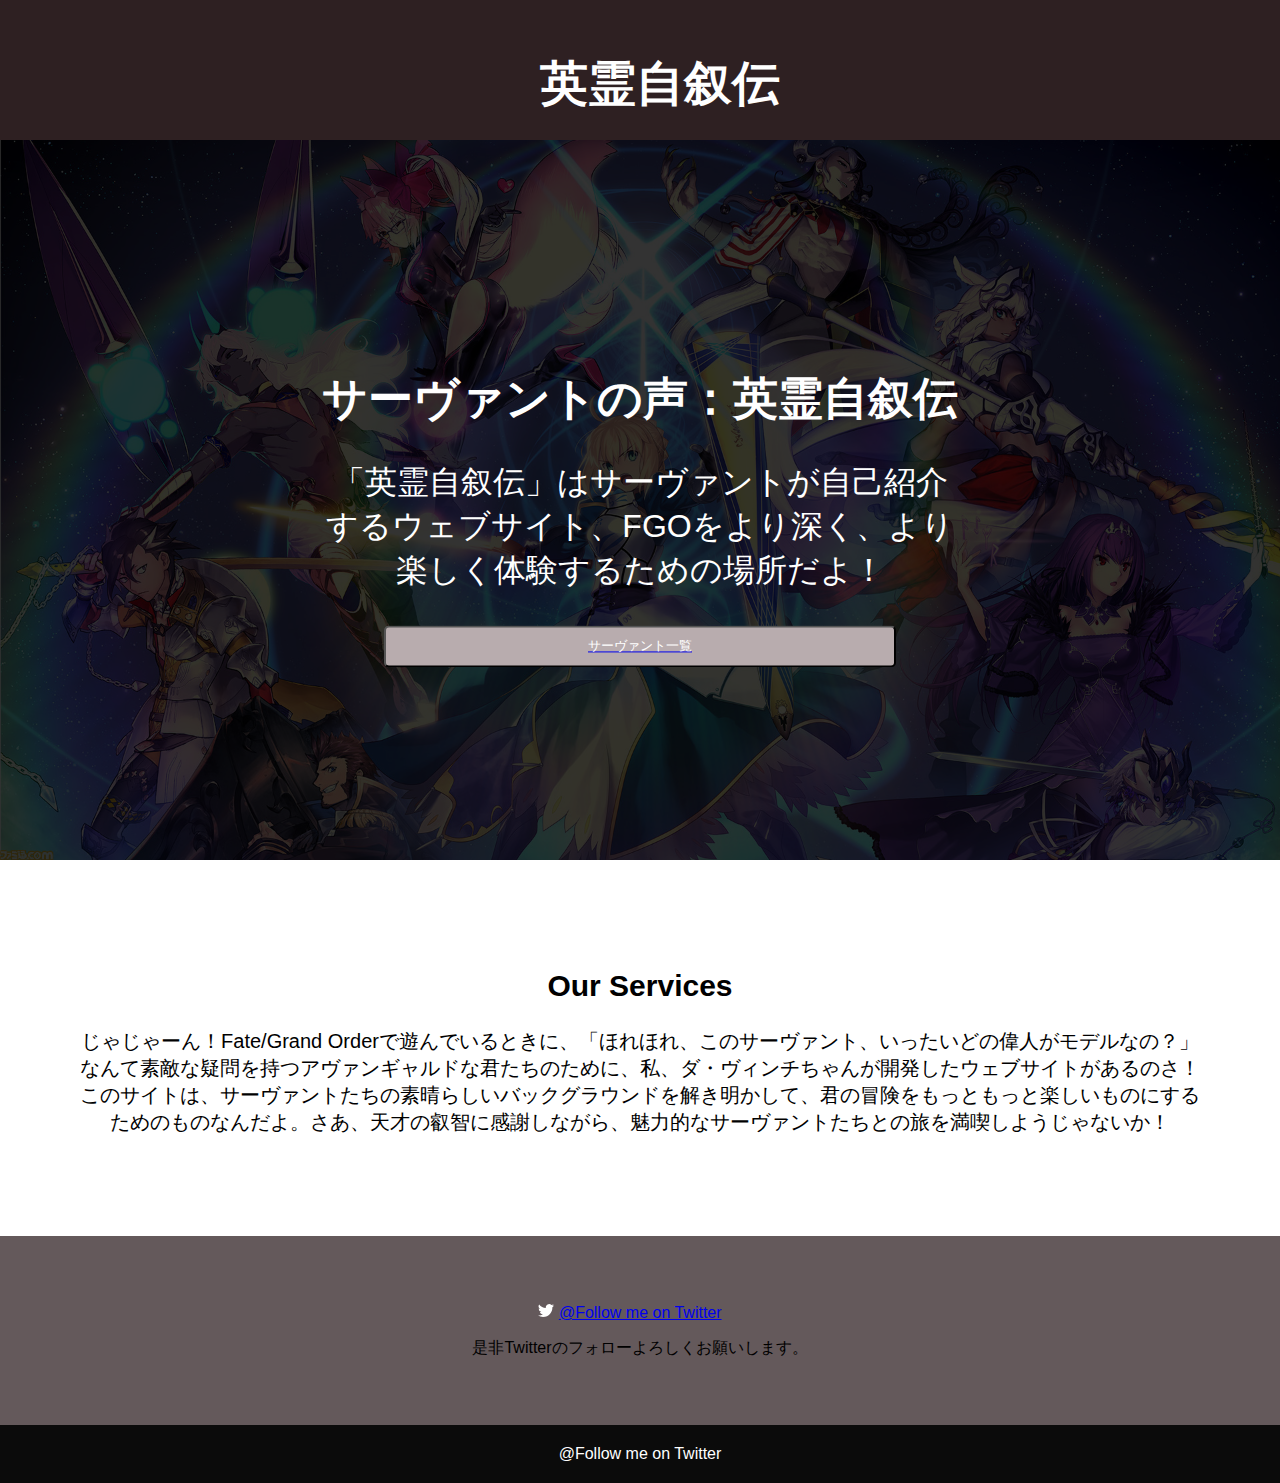
<file: index.html>
<!DOCTYPE html>
<html lang="en">

<head>
  <meta charset="UTF-8">
  <meta name="viewport" content="width=device-width, initial-scale=1.0">
  <title>英霊自叙伝</title>
  <link rel="stylesheet" href="styles.css">
  <link href="https://cdn.jsdelivr.net/npm/bootstrap@5.0.2/dist/css/bootstrap.min.css" rel="stylesheet" integrity="sha384-EVSTQN3/azprG1Anm3QDgpJLIm9Nao0Yz1ztcQTwFspd3yD65VohhpuuCOmLASjC" crossorigin="anonymous">
  <meta name="google-site-verification" content="ad-bZmzrAcEelMvrOhLTwT1qVPL_ssn2KVBePVP7LYc" />
</head>

<body>
  <header class="fixed-header">
   
    <h1 class="logo">英霊自叙伝</h1>
  </header>

  <section class="hero">
    <div class="image-container">
      <img src="fgo.jpg">
      <div class="text-overlay">
        <h2>サーヴァントの声：英霊自叙伝</h2>
          <p>「英霊自叙伝」はサーヴァントが自己紹介するウェブサイト、FGOをより深く、より楽しく体験するための場所だよ！</p>
          <a href="list.html"><button type="button" class="btn btn-secondary btn-lg">サーヴァント一覧</button></a>
      </div>
    </div>
  </section>

  
  

  <section class="about">
    <h2>Our Services</h2>
    <p>
      じゃじゃーん！Fate/Grand Orderで遊んでいるときに、「ほれほれ、このサーヴァント、いったいどの偉人がモデルなの？」なんて素敵な疑問を持つアヴァンギャルドな君たちのために、私、ダ・ヴィンチちゃんが開発したウェブサイトがあるのさ！このサイトは、サーヴァントたちの素晴らしいバックグラウンドを解き明かして、君の冒険をもっともっと楽しいものにするためのものなんだよ。さあ、天才の叡智に感謝しながら、魅力的なサーヴァントたちとの旅を満喫しようじゃないか！
    </p>
  </section>

  <section class="services">
    <ul>
      <li>
        <svg xmlns="http://www.w3.org/2000/svg" width="16" height="16" fill="currentColor" class="bi bi-twitter" viewBox="0 0 16 16">
          <path d="M5.026 15c6.038 0 9.341-5.003 9.341-9.334 0-.14 0-.282-.006-.422A6.685 6.685 0 0 0 16 3.542a6.658 6.658 0 0 1-1.889.518 3.301 3.301 0 0 0 1.447-1.817 6.533 6.533 0 0 1-2.087.793A3.286 3.286 0 0 0 7.875 6.03a9.325 9.325 0 0 1-6.767-3.429 3.289 3.289 0 0 0 1.018 4.382A3.323 3.323 0 0 1 .64 6.575v.045a3.288 3.288 0 0 0 2.632 3.218 3.203 3.203 0 0 1-.865.115 3.23 3.23 0 0 1-.614-.057 3.283 3.283 0 0 0 3.067 2.277A6.588 6.588 0 0 1 .78 13.58a6.32 6.32 0 0 1-.78-.045A9.344 9.344 0 0 0 5.026 15z"/>
        </svg>
        <a href="https://twitter.com/@Ye2zoMilJFKyFpo" target="_blank">@Follow me on Twitter</a>
      </li>
    </ul>
    <p>是非Twitterのフォローよろしくお願いします。</p>
  </section>

  <footer>
    @Follow me on Twitter
  </footer>
</body>

</html>
</file>
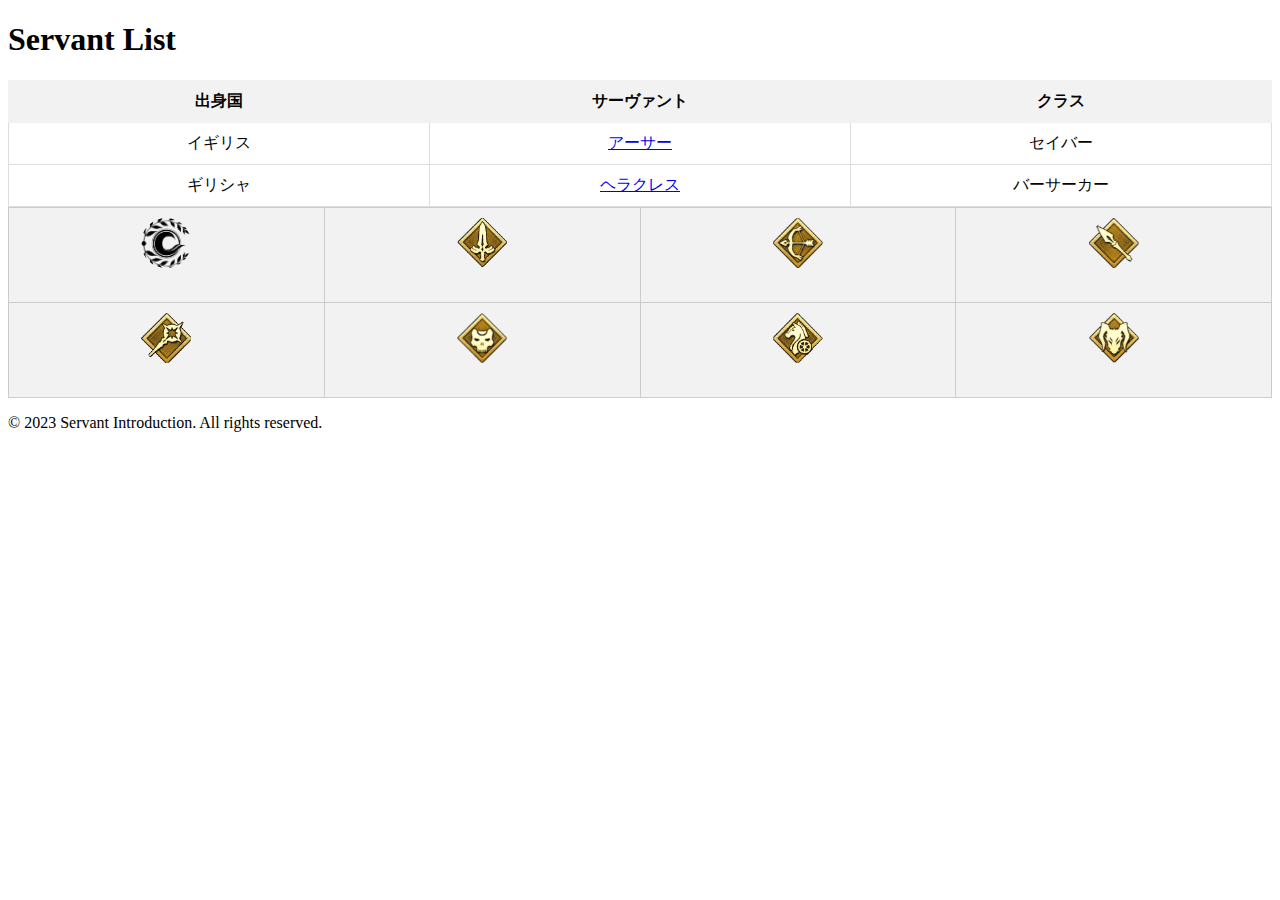
<file: list.html>
<!DOCTYPE html>
<html lang="en">
<head>
  <meta charset="UTF-8">
  <meta name="viewport" content="width=device-width, initial-scale=1.0">
  <title>Cool Servant Page</title>
  <link rel="stylesheet" type="text/css" href="list.css">
  <script src="script.js"></script>
</head>

  <body>
    <header>
      <h1 class="logo">Servant List</h1>
    </header>


    <table>
      <div id="servantList">
        
        <tr>
          <th class="tblist-cell">出身国</th>
          <th class="tblist-cell">サーヴァント</th>
          <th class="tblist-cell">クラス</th>
        </tr>
        <tr class="servant セイバー">
          <th>イギリス</th>
          <th><a href="UK/aser.html">アーサー</a></th>
          <th>セイバー</th>
        </tr>
        <tr class="servant セイバー">
          <!--<th>ローマ</th>
          <th><a href="Roma/nero.html">ネロ</a></th>
          <th>セイバー</th>-->
        </tr>
        <tr class="servant アーチャー">
          <!--<th>日本</th>
          <th>アーチャー</th>
          <th>アーチャー</th>-->
        </tr>
        <tr class="servant ランサー">
          <!--<th>インド</th>
          <th><a href="IND/karuna.html">カルナ</a></th>
          <th>ランサー</th>-->
        </tr>
        <tr class="servant バーサーカー">
          <th>ギリシャ</th>
          <th><a href="GR/herakuresu.html">ヘラクレス</a></th>
          <th>バーサーカー</th>
        </tr>
        <tr class="servant ランサー">
          <!--<th>北欧</th>
          <th><div class="servant ランサー"><a href="Celtic/kuhurin.html">クーフーリン</a></div></th>
          <th>ランサー</th>-->
        </tr>
        <tr class="servant キャスター">
          <!--<th>ギリシャ</th>
          <th><div class="servant キャスター"><a href="GR/media.html">メディア</a></div></th>
          <th>キャスター</th>-->
        </tr>
      </div>
    </table>
      
      
    
    
      <table class="classList">
        <tr>
          <td><img src="all.png" class="class_icon" onclick="showAllServants()"></td>
          <td><img src="saver.png" class="class_icon" onclick="showClass('セイバー')"></td>
          <td><img src="atya.png" class="class_icon" onclick="showClass('アーチャー')"></td>
          <td><img src="ranser.png" class="class_icon" onclick="showClass('ランサー')"></td>
        </tr>
        <tr>
          <td><img src="caster.png" class="class_icon" onclick="showClass('キャスター')"></td>
          <td><img src="asasin.png" class="class_icon" onclick="showClass('アサシン')"></td>
          <td><img src="raider.png" class="class_icon" onclick="showClass('ライダー')"></td>
          <td><img src="basercar.png" class="class_icon" onclick="showClass('バーサーカー')"></td>
        </tr>
      </table>
      
      
  
    <footer>
      <p>&copy; 2023 Servant Introduction. All rights reserved.</p>
    </footer>
  </body>

</html>
</file>
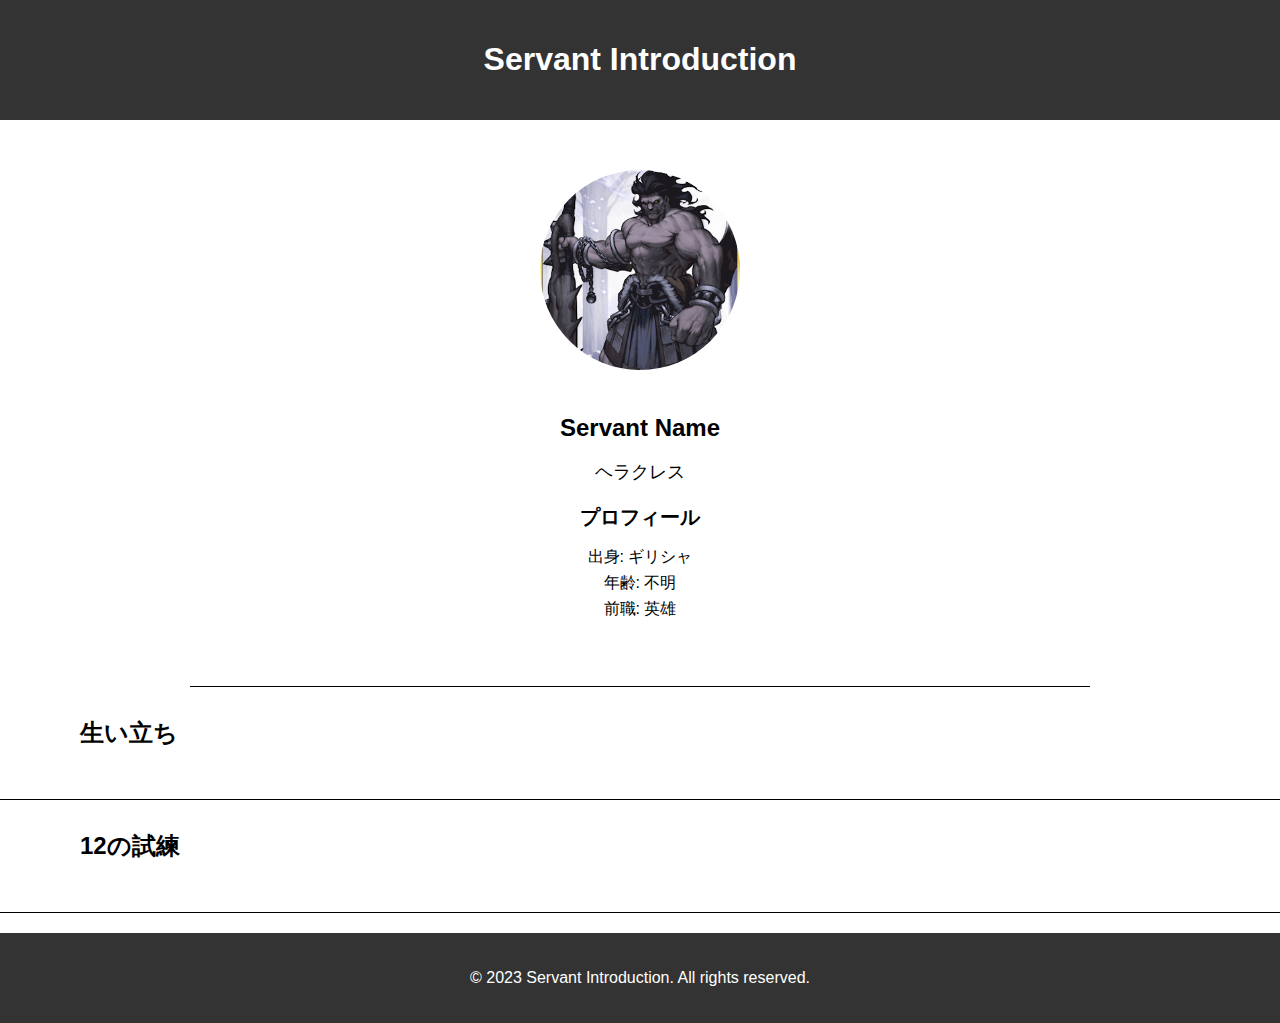
<file: GR/herakuresu.html>
<!DOCTYPE html>
<html lang="en">
<head>
  <meta charset="UTF-8">
  <meta name="viewport" content="width=device-width, initial-scale=1.0">
  <title>Cool Servant Page</title>
  <link rel="stylesheet" type="text/css" href="../style.css">
</head>

  <body>
    <header>
      <h1>Servant Introduction</h1>
    </header>
  
    <section class="servant">
      <img src="herakuresu.png" alt="Servant Image">
      <h2>Servant Name</h2>
      <p>ヘラクレス</p>
      <h3>プロフィール</h3>
      <ul>
        <li>出身: ギリシャ</li>
        <li>年齢: 不明</li>
        <li>前職: 英雄</li>
      </ul>
    </section>
    <section class="detail">
      <h2 onclick="toggleSection(2)" class="clickable-header">生い立ち</h2>
      <div id="content2" class="section-content">
      バーサーカーはしゃべれないから、この私イリアスフィール・アインツベルンが彼の歴史について説明するわ。
      じゃあ、さっそくだけど、バーサーカーはゼウスと、人間の女性アルクメネの間に生まれたの！ゼウスは神々の王だから、彼は半神半人なんだ！すごいでしょ？
      でもね、ゼウスの奥さん、ヘラっていう女神がバーサーカーのことあんまり好きじゃなかったの。だから、生まれたときから、バーサーカーの人生はヘラの嫉妬による試練でいっぱいだったんだ。
      なんと、バーサーカーがまだ赤ちゃんの時、ヘラは毒蛇を彼のベッドに送ったの！でもね、安心して!バーサーカーは強いんだから!!バーサーカー、その蛇を握りつぶしちゃったの。すごいよね！
      成長するにつれて、その力がどんどん増していって、たくさんの冒険と戦いを経験したの。最も有名な冒険は「12の功業」で、これはヘラによって与えられた12の超難しい試練だよ！
      バーサーカーは、勇気と力で試練に立ち向かって、たくさんの人を助けて、英雄として名高くなったの！
      うん！彼の生い立ち、本当にワクワクするよね！これで少しでもバーサーカーについて知ることができたかな？マスターさん、楽しかった？😊

      </div>
    </section>

    <section class="detail">
      <h2 onclick="toggleSection(3)" class="clickable-header">12の試練</h2>
      <div id="content3" class="section-content">
        <h3>ネメアのライオン🦁:</h3>
      <p>ネメアっていう場所に住んでいたライオンがすごく強くて、矢や剣じゃ傷つかなかったんだって。だから、バーサーカーは棍棒で殴ってライオンを気絶させたのよ。
        気絶させた後はもう簡単!逃げられないようライオンを洞窟に閉じ込めて三日かけて絞め殺したの。バーサーカーは凄いんだから!!バーサーカーはライオンの皮を剥いで、自分の防具として使ったのよ。この皮は矢や剣を通さない最強の防具になったの。因みにこのバーサーカーが倒したライオンはしし座となったのよ。</p>

      <h3>リュネーン湖のヒドラ🐉: </h3>
      <p>これは沼地に住んでいた、9の頭を持つヘビみたいな怪物よ。この蛇は触れるものを絶命させる最強の猛毒を持っていたの。さらにこの蛇は頭を切ると2つに増えて新しいのが生えてくるから大変だったんだって。これに加えて頭の一つは不死身なの。でもバーサーカーは火を使って切ったところを焼き成長を止めて、不死身の首を岩の下に埋めて倒したの。戦いを終えてヘラクレスはこの蛇の猛毒を矢にぬって使うようになったのよ。この蛇は後にウミヘビ座となったわ</p>

      <h3>ケリュネイアの雌鹿🦌:</h3>
      <p>これはアルテミス女神の聖なる雌鹿で、すごく速くて捕まえるのが大変だったんだって。それに捕まえる上での条件として傷つけることを禁止されていたの。だからバーサーカーは1年間、根気よく追いかけて、ついに捕まえたのよ。</p>
      
      <h3>エリュマントスの猪🐗:</h3>
      <p>巨大な人食い猪が山を荒らしていたんだけど、バーサーカーは深雪の中で猪を追い込んで倒したの！でも問題が起きたのはこの後、この時バーサーカーはケンタウロスのポロスに助力を求めていたのだけどポロスが持っていたケンタウロス一族の大切なお酒をバーサーカーが間違って飲んじゃうんだって!そしたらケンタウロス一族が起こって争いになっちゃうの。この時バーサーカーは間違って自身の武術の師であるケイローン先生をヒドラ―の毒の矢で射てしまったの。ほんとバーサーカーはおっちょこちょいよね～
        ケイローンは不死身の体を与えられていたそうなのでけど、結局毒の苦しみに耐えきれなくなって不死の力をプロメテウスに譲渡して死んじゃったの。
      </p>
      
      <h3>アウゲイアス王の厩🐴: </h3>
      <p>今回はバーサーカーが大掃除のヒーローに変身しちゃったみたい！
        エーリス王アウゲイアースさんっていうお方は、とってもたくさんの牛を飼ってたんだけど、なんとその牛小屋、30年も掃除されてなかったのよ！ウソでしょ？これはちょっとヤバイくらいのダーティー・シチュエーション！
        バーサーカーはアウゲイアースさんに「わたしが1日でこの牛小屋をキレイキレイにしたら、その牛たちの10分の1をプレゼントしてもらえる？」ってお願いしたの。アウゲイアースさんも「オーケー！」って言ったから、バーサーカーせっせと掃除を始めちゃったのよ。
        まず、彼は川の流れを変えちゃって、アルペイオス川とペネイオス川の水を牛小屋に引き込んじゃった！これで、どっと洗って30年分の汚れを一気に洗い流したの！ただ、ちょっとやりすぎちゃって川が大変なことになってしまったみたい。      
      </p>
      
      <h3>ステュムパリデスの鳥🦅:</h3>
      <p>ステュムパーロスの鳥っていうのは、すごーく怖い生き物で、翼と爪、くちばしが青銅でできてたんだって！だから普通の攻撃じゃ、ほんとーに倒せないの。
        でね、ヘラクレスはどうしたかっていうと、ヘーパイストスっていう神様から、めちゃくちゃ大きな音を立てるガラガラを借りたの！これって、ヘーパイストスの工房で使ってる、キュクロープス達を起こすためのものなんだって。
        で、ヘラクレスはそのガラガラを使って、鳥たちをビックリさせて飛び立たせたの。そしてね、飛び立ったところを、ヒュドラーの毒が塗られた矢でピューンと射落としたんだ！
        あ、でも、矢だけじゃ倒せない鳥もいて、ヘラクレスのところに襲いかかってきたの。だから彼は、1羽ずつ捕まえて、がんばって絞め殺したって言われてるの！
        ヘラクレス、ほんと、頭も体も強いよね！彼の冒険って、すっごくワクワクするし、ちょっとドキドキもするよね！🌟</p>
      
      <h3>クレタ島の雄牛🐂:</h3>
      <p>今度はクレータ島にある、とっても凶暴な牡牛の話だよ！
        これはね、ポセイドーンっていう海の神様が、クレータ島の王ミーノースを罰するために送った牡牛なんだって。この牡牛は、見た目はすごく美しいけど、性格はすっごく荒々しくて、危ないの！
        ちなみにね、この牡牛、ミノタウロスっていう半人半牛の生物のお父さんなんだよ。すごい強そうだよね？
        バーサーカーは、牡牛を捕まえるために、クレータ島の王ミーノースに協力を頼んだの。でもね、ミーノース王は「ダメだよ！」って断っちゃった。
        だけど、ヘラクレスはめげない！彼はすごいんだから！素手で、これでもかってくらいの力で、牡牛と戦ったの！そしてね、なんとか牡牛をおとなしくして、アルゴスっていう場所まで連れて行ったんだって！</p>
      <h3>ディオメデス王の馬🐎:</h3>
      <p>
        今回はトラーキア王ディオメーデースの人喰い馬に関するものなんだ！
        ディオメーデースっていう王様は、ちょっと…いや、かなり怖い人だったみたいで、旅行者とかを捕まえて、自分の馬に食べさせちゃってたんだって。これは、まさに怖すぎるぅ！
        でもヘラクレスは怖いもの知らずだから、逆にディオメーデース自体を馬に食べさせちゃったの！うわー、これってなんだかアイアンな感じがするよね？そして、馬たちはヘラクレスが生け捕りにしちゃった！
        でも、ディオメーデースの軍隊が馬を取り戻そうとしてきたの。この時、バーサーカーは名前がアブデーロスっていう従者の子供に馬の番を任せて、戦いに出ちゃったの。
        でもね、ちょっと悲しいことに、バーサーカーが戻ってきた時、アブデーロス君は馬に引きずられて亡くなっちゃってたの。あるいは、馬に食べられちゃったかも…。
        バーサーカーはすごい強いけど、時々物事がうまくいかないこともあるんだね。
      </p>
      
      <h3>ヒッポリュテの帯💁‍♀️:</h3>
      <p>
        今回はアマゾン女王の腰帯を手に入れる試練なんだ！
        どうやらエウリュステウスの娘さん、アドメーテーちゃんが、女王ヒッポリュテーの腰帯が欲しくて、バーサーカーに頼んじゃったみたい。バーサーカーはこれが大変そうなミッションになるって分かっていて、友達のテセウスさんをはじめ、色んな勇者たちを連れてアマゾンの敵地に行っちゃったの！
        そしてね、ヒッポリュテー女王はバーサーカーたちのすごい体力に感動して、自分たちと丈夫なお子さんを作るっていう条件で腰帯をあげるって言ったんだ！
        でもでも、ここでトラブル発生！ヘラさんがアマゾンの人たちの一人に化けて、バーサーカーが女王を攫おうとしているなんてウワサを流しちゃったの。だからアマゾンの人たちがバーサーカーを攻撃しちゃったんだよ。
        だから、バーサーカーは最初の約束が罠だったと思って、女王を倒しちゃって腰帯を持ち帰っちゃったの。
        最後に冷静になったバーサーカーは、女王が嘘を言っていなかったって気づいて、すごく後悔しちゃったんだって。
      </p>
      
      <h3>ゲリュオンの牛🐮:</h3>
      <p>今回はバーサーカーがすごい遠征に出かけて、紅い牛をゲットする話だよ。
        ターゲットはゲーリュオーンというちょっと変わったお方で、彼はメドゥーサさんの血から生まれたんだって。彼はエリュテイアという、普通の人が行けないくらい遠い島に住んでいたのさ。 
        バーサーカーはまずアフリカに行ったんだけど、そこで太陽の暑さにイライラしちゃって、太陽神ヘーリオスさんに向かって矢を放っちゃったの！でもヘーリオスさんは、「おお、なんて勇敢な人！」って感心して、黄金の盃をプレゼントしたんだ。もしくは、バーサーカーが太陽を射落として、ヘーリオスさんに強引に盃をもらったっていう話もあるみたい。
        で、バーサーカーはその盃に乗って大洋を渡っちゃった！
        エリュテイア島に着くと、オルトロスっていう二頭の犬が牛を守っていたんだけど、バーサーカーは棍棒でバシッと倒しちゃった！それと同時に、牛の番人エウリュティオーンも同じ運命を辿ったんだ。
        そこで紅い牛をゲットしたバーサーカーだけど、ゲーリュオーンが牛を取り戻そうと追ってきたから、バーサーカーは彼をも射ち倒しちゃった。
        そしてね、帰り道でジブラルタル海峡を通ったとき、バーサーカーは「ヘラクレスの柱」を作っちゃったの！登るのが大変な山をバシッと叩き割って海峡を作ったんだって。割れた山の両側が「ヘラクレスの柱」って呼ばれるようになったの
      </p>

      <h3>ヘスペリデスの黄金のリンゴ🍎:</h3>
      <p>今回は黄金の林檎を探して大冒険なんだよ！
        まずね、最初の話ではヘラクレスさんがちょっと困っちゃってるの。ヘスペリデスの場所がわからなくて、「どこにあるの～？」って感じなんだよね。でも、水神ネーレウスさんが情報を持っているってことで、バーサーカーは彼と喧嘩したの！やっちゃえバーサーカー!!ネーレウスさん、色んなものに変身しながら逃げようとするけど、バーサーカーがしっかり捕まえて、「教えて～！」って。ネーレウスに場所を教えてもらうと、バーサーカーは速攻その場所に向かったの！
        そこには、黄金の林檎を守る竜ラードーンがいて、めっちゃ怖そうだけど、は勇気を出してバーサーカーは戦ったの！そして見事に林檎をゲット！ラードーンはりゅう座になっちゃったの！
      </p>

      <h3>ケルベロスの捕獲🐶: </h3>
      <p>
        今回はちょっとダークでミステリアスな冒険が待ってるよ！バーサーカは冥界へ行って、ケルベロスというちょっとグロッキーな可愛さのある犬さんを捕まえるの！
        ケルベロスって、実は3つの頭を持ってるの。バーサーカは冥界の王ハーデースさんと話し合ったって、ケルベロスを傷つけないという条件で生け捕りをする許可をもらったの!バーサーカはそれを約束してケルベロスさんを生け捕りにしたの。
        ケルベロスを地上に引きずり出した時、ちょっと大変なことが起こっちゃったの！太陽の光に当たってケルベロスものすごく狂乱しちゃって、涎をダラダラと垂らしちゃったの！その涎から毒草のトリカブトが生まれちゃったっていう逸話もあるのよ！
        バーサーカは本当に大変だったけど、ケルベロスさんを無事に捕まえたの！
      </p>

      </div>
    </section>
  
    
  
    <footer>
      <p>&copy; 2023 Servant Introduction. All rights reserved.</p>
    </footer>
  </body>

  <script src="../script.js"></script>

</html>
</file>
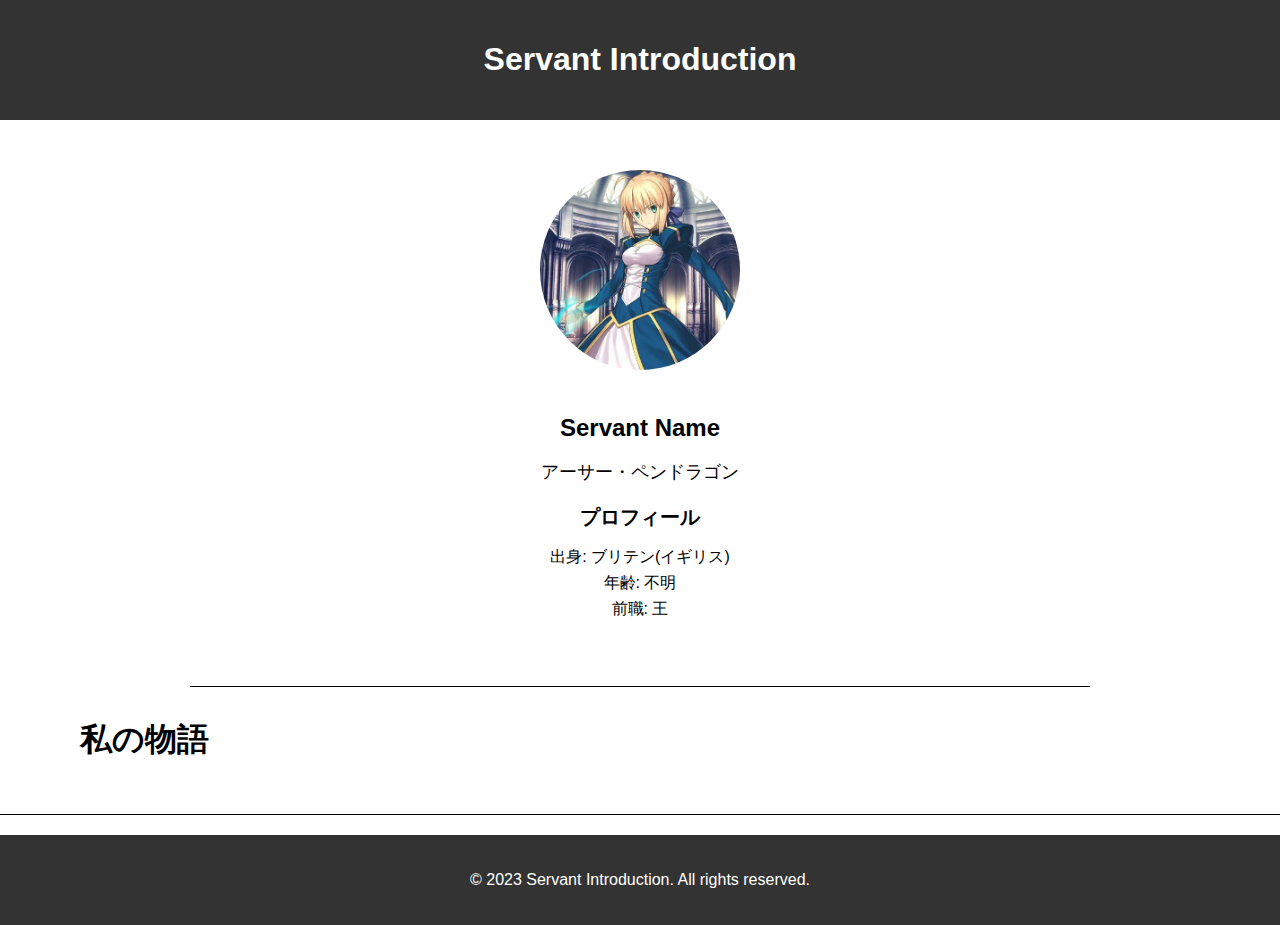
<file: UK/aser.html>
<!DOCTYPE html>
<html lang="en">
<head>
  <meta charset="UTF-8">
  <meta name="viewport" content="width=device-width, initial-scale=1.0">
  <title>Cool Servant Page</title>
  <link rel="stylesheet" type="text/css" href="../style.css">
</head>

  <body>
    <header>
      <h1>Servant Introduction</h1>
    </header>
  
    <section class="servant">
      <img src="aser.jpg" alt="Servant Image">
      <h2>Servant Name</h2>
      <p>アーサー・ペンドラゴン</p>
      <h3>プロフィール</h3>
      <ul>
        <li>出身: ブリテン(イギリス)</li>
        <li>年齢: 不明</li>
        <li>前職: 王</li>
      </ul>
    </section>
    <!--<section class="detail">
      <div>

      </div>
      <h1>プロフィール</h1>
      <table>
        <tr><td class="td1">真名</td><td class="td2">アルトリア・ペンドラゴン</td></tr>
        <tr><td class="td1">通称</td><td class="td2">アーサー王</td></tr>
        <tr><td class="td1">性別</td><td class="td2">秘密</td></tr>
        <tr><td class="td1">年齢</td><td class="td2">15歳?</td></tr>
        <tr><td class="td1">職業</td><td class="td2">王</td></tr>
        <tr><td class="td1">出身</td><td class="td2">ブリテン</td></tr>
        <tr><td class="td1">参加した聖杯戦争</td><td class="td2">第4次、第5次聖杯戦争(冬樹)</td></tr>
        <tr><td class="td1">好きなもの</td><td class="td2">ご飯</td></tr>
        <tr><td class="td1">苦手なもの</td><td class="td2">いびつな正義</td></tr>
      </table>
    </section>-->
  <section class = "detail">
      <div class="section">
        <h1 onclick="toggleSection(1)" class="clickable-header">私の物語</h1>
        <div id="content1" class="section-content">
      <h2>生い立ち</h2>
      私の父、ウーサー・ペンドラゴンは国が混沌としていた時に王としてブリテンに君臨していました。我が国は平和と秩序を取り戻すべく、信頼できるリーダーを必要としていたのです。
      そして、魔術師マーリンの魔法と知恵により、私は父ウーサーと母イグレインの間に生まれたのです。その後、私は父のもとから離れ、サー・エクターの家で育てられることとなりました。そこでは私の真の血統や女性であることは秘密にされ、サー・エクターの息子キーと共に育てられました。
      その時から私は剣の扱いや馬に乗る技術、戦士として必要な技能などを学びはじめました。そうして鍛錬していく中で、私の心には国を守り、正義を守る強い意志が芽生えていったのです。
      そして15歳の頃、私の人生は大きく変わりました。運命の瞬間が訪れ、私の決断が将来の道を切り開くことになったのです。
      マスター、これは私の物語の一部です。私は全力であなたをサポートします。私の剣があなたと共にある限り、正義と平和のために戦いましょう。
      
      <h2>王の選定・王としての即位</h2>
      我が父ウーサー・ペンドラゴンの崩御後、後継者が不在となり、貴族や騎士たちの間で権力争いが激化しました。
      しかし、そうした中でブリテンに神秘的な試練が現れたのです。それは「岩に突き立てられた剣これを引き抜く者は、真の王である」という試練でした。多くの者がその剣を引き抜こうとしましたが、誰も成功しませんでした。
      ここからは、マスターもご存じでしょう。私は選定の剣を抜きブリテンの王となりました。そして、私の王としての物語が始まったのです。
      ただし、一点お伝えしておかなければなりません。この選定の剣、カリバーンは、私の宝具である聖剣エクスカリバーとは異なるものです。エクスカリバーは湖の乙女から授かった剣で、カリバーンは選定の剣として岩に突き立てられていたものです。これはよく混同されるのですが、二つは別の剣なのですよ、マスター。
      
     
      <h2>円卓の騎士の結成</h2>
      円卓は文字通り円形のテーブルで、これは平等と協力を象徴していました。円卓の騎士たちはブリテンの至る所から集まった勇敢な戦士で、彼らは正義と王国のために戦うと誓いました。ランスロット、ガウェイン、パーシヴァル、トリスタンなど、名高い騎士たちが加わり、勇気や正義、礼儀、信仰などの価値を大切にして行動しました。
  
      <h2>ブリテンの統一</h2>
      この部分は、私が王に即位してからブリテンを統一し、平和を築くまでの旅について語っています。
      当初、私が王になったとき、ブリテンは分断されていました。各地には小さな王国が点在し、私の権威を受け入れる者は少なかったです。そこで、私はまず近隣の領主や王族と同盟を結ぶことに努めました。しかし、同盟が成立しない場合は、戦いによって征服せざるを得ませんでした。
      私は戦略的な知恵と戦闘技術を活かし、支配地域を広げていきました。さらに内戦だけでなく、ブリテンは外敵であるサクソン人による侵略にも悩まされていました。彼らはしばしば侵入してきて、略奪行為を行っていたのです。私は、円卓の騎士たちと共に、サクソン人に立ち向かい、彼らをブリテンから追放するために遠征も何度も行いました。
      領土が統一された後は、ブリテンの安定化と繁栄を目指し、公平な法律を制定し、秩序を維持するために尽力しました。さらに、国の基盤を強固にし、外部からの脅威に対抗するため、軍事力を維持しました。
      これら一連の努力により、私はついにブリテンに平和と繁栄をもたらすことができたのです。これは、王として、そしてブリテンの人々を守る戦士としての私の使命でした。
      <h2>聖杯探求</h2>
      聖杯は、キリストの血が収められているとされる神聖な器です。伝説によれば、これを手にする者には不死や無尽蔵の知識など驚くべき力が授けられるとされていました。
      ブリテンが安定した後、円卓の騎士たちの新たな目的が聖杯の探索となりました。これは騎士たちの信仰、高潔さ、勇気を試す重要な試練だったのです。円卓の中でも、ギャラハッド、パーシヴァル、ボールスといった者たちが、この聖なる冒険に特に熱心でした。彼らは遥かな地を旅し、困難や試練に立ち向かいながら、聖杯を求めて旅を続けていました。
      特筆すべきは、ギャラハッドで、聖杯獲得を成功させた唯一の騎士です。彼は騎士ランスロットの息子でしたが、彼の純粋な心と信念が、聖杯を見つける手助けとなったのです。そして、伝説によれば、彼は聖杯を見つけ、その神聖な力により天に昇ってしまったとされています。
      聖杯探索は非常に困難でほとんど不可能とも言われていましたが、ギャラハッドはその使命を成功させたのです。彼はその偉業で大変称賛されています！ギャラハッド、素晴らしいですね！！

      <h2>ランスロットとグィネヴィアの事件</h2>
      ここ事件からブリテンに不穏な空気がながれはじめました。
      円卓の騎士たちの中でも特に勇猛とされていたランスロットは、私の妻、王妃グィネヴィアと禁断の恋に落ちてしまったのです。この出来事は円卓の崩壊に大きく関わってしまいました。
      二人の間には深い愛情が芽生え、彼らの関係は次第に情熱的なものとなりました。
      ある時、円卓の騎士であるアグラヴェイン卿が、二人の秘密の関係を暴露したのです。王として私は、法と正義を守る責任があり、妻グィネヴィアを不貞の罪でキャメロット城で処刑することを決定しました。
      しかし、ランスロットはグィネヴィアを救う決意をし、キャメロット城に突入。彼は彼女を救出し、処刑を防ぎました。そして、二人はフランスに逃れたのです。しかしこの過程で、ランスロットはアグラヴェイン卿を含む数名の無抵抗である騎士を殺してしまいます。
      この事件は、騎士たちの間に裂け目を生じさせ、彼らの団結に大きな打撃を与えました。結果として、これは円卓の騎士たちの崩壊の始まりとなったのです。
      <h2>戦争の勃発</h2>
      ランスロットはフランスに逃れた後に、彼を支持していた数人の円卓の騎士たちと共に私達に対して戦を挑んだのです。この戦争は悲劇的で、かつての仲間であった円卓の騎士たちが互いに戦い、殺し合いました。
      最終的に、ランスロットと和解しましたが、この内戦はすでに私達の間の関係を深く傷つけ、円卓の騎士たちの終焉に向かって大きく踏み出してしまったのです。
      円卓の騎士たちがかつて保持していた団結と誇りは、この戦争によって完全に壊れてしまいました。
      <h2>カムランの戦い</h2>
      ブリテンに渦巻く混沌と闘いながら、私は常に正義と人々の幸福を追い求めてきました。しかし、カムランの戦いは私の道を遮るかのように立ちはだかったのでした。甥であるモードレッドは、私が留守の間に王位を奪おうとし、彼自身の野望のために不義の反乱を起こした。私は彼の反乱を鎮めるべく、忠実な騎士たちと共に戦場へと駆けつけました。
      剣と剣が交わり、戦場は炎と血で覆われ、私の心は、戦いの中で犠牲となる多くの仲間たちに対する哀しみで溢れていたのです。最終的にはモードレッドと対峙し、私は聖槍ロンゴミニアドで彼を討ち取りましたが、戦いを終えて周りを見渡すと、最後まで私についてきてくれた戦士、かつて志を共にし一緒に戦った仲間たちの屍でいっぱいだったのです。彼らの屍の山は、私がこれまでしてきたことの重さを私に突きつけるには十分すぎるものでした。
      私の決断と行動が、彼らの命を失わせる結果となってしまったことに、深い後悔と自責の念を感じました。本当に自分がしてきたことはあっていたのだろうか、、、
      
      <h2>アヴァロンへ</h2>
      モードレットとの闘いで深い傷を負っていた私は最後に円卓の騎士の一人であるべディヴィエール(忠義の騎士)に聖剣エクスカリバーを妖精の湖に返還するように頼み、私はアヴァロンへと運ばれそこで永遠の眠りについたとされています。
      これが私、アルトリア・ペンドラゴンの現代に伝わっているアーサー王の生涯です。
  
  
      <h2>最後に</h2>
      私は若くして王になり、理想と正義のために戦いました。しかし、時折、私の判断は冷徹であり、感情を持たず、人々の心を理解することが難しかった。私の厳しい治世は、多くの者にとっては重荷となり、彼らの支持を失ってしまったのでしょう。
      もしもっと賢明な選択をしていたら、もしもっと感情に耳を傾け、彼らと深く結びついていたら、悲劇は避けられたかもしれない、、、私の決断と行動が、彼らの命を失わせる結果となってしまったことに、深い後悔と自責の念を感じています。
      彼らの犠牲は無駄ではなかったと信じたい。彼ら勇敢で、高潔な行動はブリテンのためになったと信じたい。しかし、私自身が彼らの死を招いてしまったことは、私の心に永遠の傷として残っているのです。
    </div>
  </div>
  </section>  
    <footer>
      <p>&copy; 2023 Servant Introduction. All rights reserved.</p>
    </footer>
  </body>
  <script src="../script.js"></script>

</html>
</file>
<file: styles.css>
body {
  font-family: Arial, sans-serif;
  margin: 0;
  padding: 0;
  width: 100%;
}

header {
  padding: 20px;
  background-color: #2e2022;
  text-align: center;
  width: 100%;
}

@media screen and (min-width: 600px) {
  header {
    padding: 20px;
    height: 100px; 
  }
}

.logo {
  font-size: 32px;
  font-family: 'Playfair Display', serif;
  font-weight: bold;
  color: #fff;
}

@media screen and (min-width: 600px) {
  .logo {
    font-size: 48px; 
  }
}

.menu li {
  display: inline-block;
  margin-right: 20px;
}

.menu li:last-child {
  margin-right: 0;
}

.menu a {
  color: #fff;
  text-decoration: none;
}

.hero h2 {
  font-size: 36px;
  margin-bottom: 20px;
}

.btn {
  display: inline-block;
  background-color: #cec5c6;
  color: #fff;
  padding: 10px 20px;
  text-decoration: none;
  border-radius: 5px;
}


.about {
  background-color: #fff;
  padding: 50px;
  text-align: center;
}

@media screen and (min-width: 600px) {
  .about {
    padding: 80px;
    font-size: 20px;
  }
  
}

.services {
  background-color: #64595b;
  padding: 50px;
  text-align: center;
}

.services ul {
  list-style: none;
  padding: 0;
}

.services li {
  display: inline-block;
  margin-right: 20px;
  color: #fff;
}

footer {
  background-color: #0b0b0b;
  padding: 20px;
  text-align: center;
  color: #fff;
}


table {
  width: 100%;
  border-collapse: collapse;
  border: 1px solid #dddddd;
}


td {
  padding: 10px;
  border: 1px solid #ccc;
  text-align: center;
  background-color: #f2f2f2;
  color: #333;
}

th {
  padding: 10px;
  border: 1px solid #f2f2f2;
  text-align: center;
  background-color: #fff;
  color: #040404;
}

.tblist-cell {
  border: 1px solid #f2f2f2;
  background-color: #f2f2f2;
  color: #040404;
}

img {
  width: 100%;
  height: auto;
  filter: brightness(20%);
}

.image-container {
  position: relative;
  display: inline-block;
}

.image-container img {
  display: block;
}

.text-overlay {
  position: absolute;
  top: 50%;
  left: 50%;
  transform: translate(-50%, -50%);
  color: white; 
  text-align: center;
}

.text-overlay .btn {
  display: block;
  margin: 0 auto;
  text-align: center;
  width: 80%;
}

.text-overlay h2 {
  font-size: 3.5vw;
}

.text-overlay p {
  font-size: 2.5vw;
}



.btn {
  display: inline-block;
  background-color: #b8acae;
  color: #fff;
  padding: 10px 20px;
  text-decoration: none;
  border-radius: 5px;
}
</file>
<file: list.css>
table {
  border-collapse: collapse;
  border: 1px solid #dddddd;
  table-layout: fixed;
  width: 100%;
}

td {
  padding: 10px;
  border: 1px solid #ccc;
  text-align: center;
  background-color: #f2f2f2;
  color: #333;
  width: 20%;
  text-align: center;
}

th {
  padding: 10px;
  border: 1px solid #dedcdc;
  text-align: center;
  background-color: #fff;
  color: #040404;
  font-weight: normal;
  width: 20%;
  text-align: center;
}

.tblist-cell {
  border: 1px solid #f2f2f2;
  background-color: #f2f2f2;
  color: #040404;
  font-weight: 600;
}

.class_icon {
  width: 50px;
  height: 50px;
  object-fit: cover;
  border-radius: 50%;
  margin-bottom: 20px;
}
</file>
<file: style.css>
body {
  font-family: "游ゴシック体", YuGothic, "游ゴシック", "Yu Gothic", sans-serif;  
  margin: 0;
  padding: 0;
}

header {
  background-color: #333;
  padding: 20px;
  text-align: center;
  color: #fff;
}

.servant {
  max-width: 800px;
  margin: 0 auto;
  padding: 50px;
  text-align: center;
}

.servant img {
  width: 200px;
  height: 200px;
  object-fit: cover;
  border-radius: 50%;
  margin-bottom: 20px;
}

.servant h2 {
  font-size: 24px;
  margin-bottom: 10px;
}

.servant p {
  font-size: 18px;
  margin-bottom: 20px;
}

.servant h3 {
  font-size: 20px;
  margin-bottom: 10px;
}

.servant ul {
  list-style: none;
  padding: 0;
}

.servant li {
  margin-bottom: 5px;
}

footer {
  background-color: #333;
  padding: 20px;
  text-align: center;
  color: #fff;
}

section {
  border-bottom: 1px solid black;
  padding-bottom: 20px;
  margin-bottom: 20px;
}

.detail {
  padding-left: 20px;
  padding-right: 20px;
}

@media screen and (min-width: 600px) {
  .detail {
    padding-left: 70px;
    padding-right: 70px;
  }
}


.section-content {
  max-height: 0;
  overflow: hidden;
  transition: max-height 0.2s ease-out;
}

.active {
  max-height: 5000px;
}

.clickable-header {
  cursor: pointer;
  padding: 10px;
  transition: background-color 0.3s ease;
}

.clickable-header:hover {
  color: blue;
}

table {
  width: 500px;
  border-collapse: collapse;
  margin: 50px;
}

th {
  background-color: #ffffff;
  padding: 10px;
  text-align: center;
}

.td1 {
  border: 1px solid #f2f2f2;
  padding: 5px;
  background-color: #ddd;
}

.td2 {
  border: 1px solid #ffffff;
  padding: 5px;
  background-color: #f2f2f2;
}

table {
  display: block;
  margin-left: auto;
  margin-right: auto;
}
</file>
